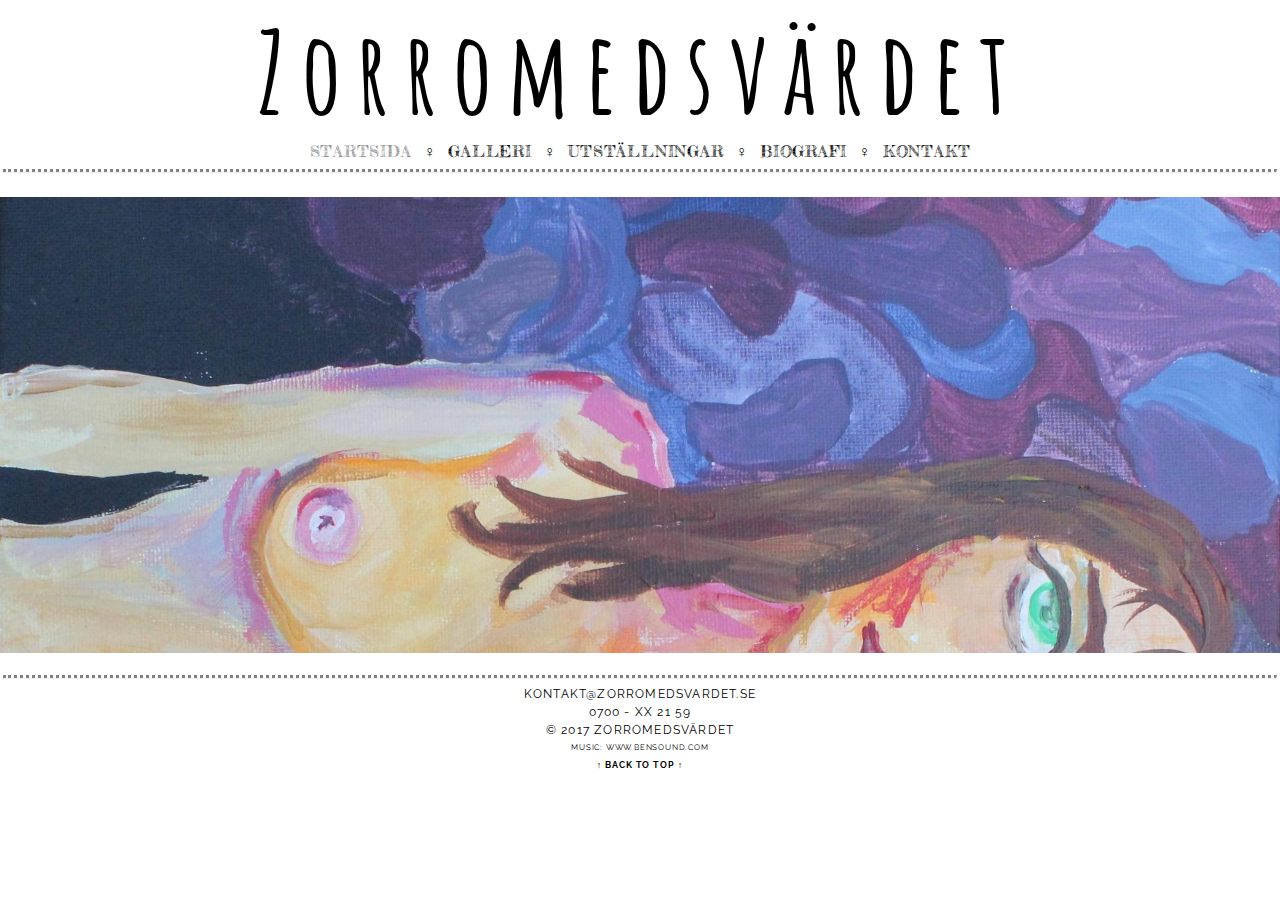
<file: index.html>
<!doctype html>
<html lang="sv">
	<head>
		<title>Zorromedsvärdet</title>
		<meta charset="utf-8">
		<meta http-equiv="x-ua-compatible" content="ie=edge">
		<meta name="viewport" content="width=device-width, initial-scale=1">
		
		<link href="https://fonts.googleapis.com/css?family=Playfair+Display%7CAmatic+SC%7CFredericka+the+Great%7CRaleway:700,400,400i,700" rel="stylesheet">
		<link rel="stylesheet" href="css.css">
		<script async src="https://www.googletagmanager.com/gtag/js?id=UA-117553436-1"></script>
		<script>
		  window.dataLayer = window.dataLayer || [];
		  function gtag(){dataLayer.push(arguments);}
		  gtag('js', new Date());
		  gtag('config', 'UA-117553436-1');
		</script>
	</head>
	<body>
		<header>
			<h1 id="titel">Zorromedsvärdet</h1>
			<nav>
				<a href="index.html" class="nav"><span class="activePage">Startsida</span></a>
				<span class="navDivider">&#9792;</span>
				<a href="galleri.html" class="nav">Galleri</a><br id="mobileNav1">
				<span class="navDivider" id="mobileNavDivider1">&#9792;</span><br id="mobileNav2">
				<a href="utstallningar.html" class="nav">Utställningar</a>
				<span class="navDivider">&#9792;</span>
				<a href="biografi.html" class="nav">Biografi</a><br id="mobileNav3">
				<span class="navDivider" id="mobileNavDivider2">&#9792;</span>
				<a href="kontakt.html" class="nav">Kontakt</a>
			</nav>
			<hr>
		</header>
		
		
		<img src="frontImage.jpg" id="frontImage" alt="Cropped picture of painting">
		

		<footer>
			<hr>
			<p>kontakt@zorromedsvardet.se</p>
			<p>0700 - XX 21 59</p>
			<p>&copy; 2017 Zorromedsvärdet</p>
			<a id="benSound" href="http://www.bensound.com/royalty-free-music/track/better-days">Music: www.bensound.com</a><br><br>
			<audio autoplay src="sound/bensound-betterdays.mp3">Your user agent does not support the HTML5 Audio element.</audio>
			<a id="toTop" href="#titel" class="nav">&uarr; Back to Top &uarr;</a>
		</footer>
</body>
</html>
</file>
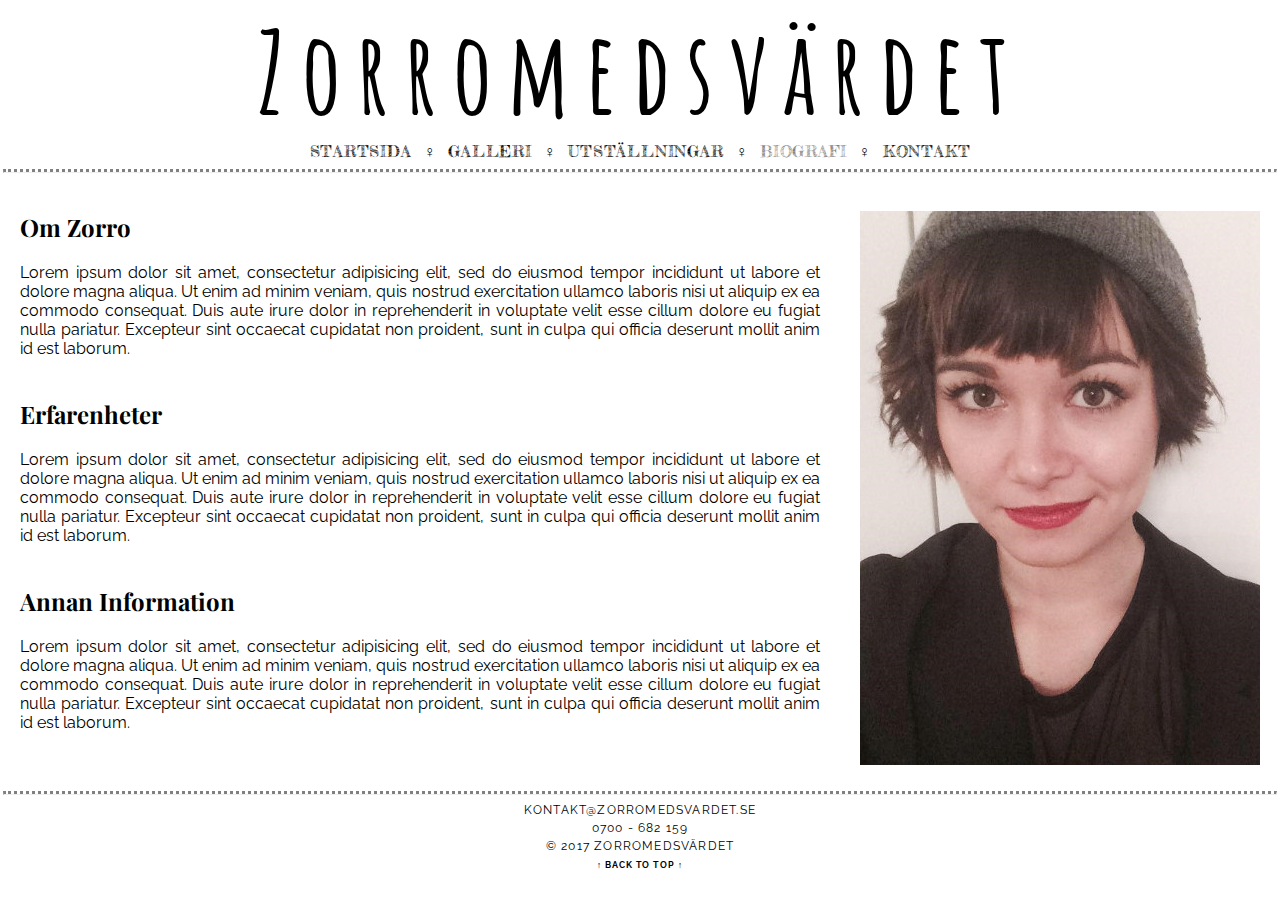
<file: biografi.html>
<!doctype html>
<html lang="sv">
	<head>
		<title>Zorromedsvärdet</title>
		<meta charset="utf-8">
		<meta http-equiv="x-ua-compatible" content="ie=edge">
		<meta name="viewport" content="width=device-width, initial-scale=1">
		
		<link href="https://fonts.googleapis.com/css?family=Playfair+Display%7CAmatic+SC%7CFredericka+the+Great%7CRaleway:700,400,400i,700" rel="stylesheet">
		<link rel="stylesheet" href="css.css">
	</head>
	<body>
		<header>
			<h1 id="titel">Zorromedsvärdet</h1>
			<nav>
				<a href="index.html" class="nav">Startsida</a>
				<span class="navDivider">&#9792;</span>
				<a href="galleri.html" class="nav">Galleri</a><br id="mobileNav1">
				<span class="navDivider" id="mobileNavDivider1">&#9792;</span><br id="mobileNav2">
				<a href="utstallningar.html" class="nav">Utställningar</a>
				<span class="navDivider">&#9792;</span>
				<a href="biografi.html" class="nav"><span class="activePage">Biografi</span></a><br id="mobileNav3">
				<span class="navDivider" id="mobileNavDivider2">&#9792;</span>
				<a href="kontakt.html" class="nav">Kontakt</a>
			</nav>
			<hr>
		</header>
		
		
		<div class="pageContainer">
			
			<img id="bioPortrait" src="galleryImages/bioPortrait/bioPortrait.jpg" alt="Portrait of Zorromedsvärdet">

			<div class="bioText">
			<h2>Om Zorro</h2>
			<p>Lorem ipsum dolor sit amet, consectetur adipisicing elit, sed do eiusmod
			tempor incididunt ut labore et dolore magna aliqua. Ut enim ad minim veniam,
			quis nostrud exercitation ullamco laboris nisi ut aliquip ex ea commodo
			consequat. Duis aute irure dolor in reprehenderit in voluptate velit esse
			cillum dolore eu fugiat nulla pariatur. Excepteur sint occaecat cupidatat non
			proident, sunt in culpa qui officia deserunt mollit anim id est laborum.</p>

			<h2>Erfarenheter</h2>
			<p>Lorem ipsum dolor sit amet, consectetur adipisicing elit, sed do eiusmod
			tempor incididunt ut labore et dolore magna aliqua. Ut enim ad minim veniam,
			quis nostrud exercitation ullamco laboris nisi ut aliquip ex ea commodo
			consequat. Duis aute irure dolor in reprehenderit in voluptate velit esse
			cillum dolore eu fugiat nulla pariatur. Excepteur sint occaecat cupidatat non
			proident, sunt in culpa qui officia deserunt mollit anim id est laborum.</p>

			<h2>Annan Information</h2>
			<p>Lorem ipsum dolor sit amet, consectetur adipisicing elit, sed do eiusmod
			tempor incididunt ut labore et dolore magna aliqua. Ut enim ad minim veniam,
			quis nostrud exercitation ullamco laboris nisi ut aliquip ex ea commodo
			consequat. Duis aute irure dolor in reprehenderit in voluptate velit esse
			cillum dolore eu fugiat nulla pariatur. Excepteur sint occaecat cupidatat non
			proident, sunt in culpa qui officia deserunt mollit anim id est laborum.</p>
			</div>


		</div>
		

		<footer>
			<hr>
			<p>kontakt@zorromedsvardet.se</p>
			<p>0700 - 682 159</p>
			<p>&copy; 2017 Zorromedsvärdet</p>
			<a id="toTop" href="#titel" class="nav">&uarr; Back to Top &uarr;</a>
		</footer>
</body>
</html>
</file>
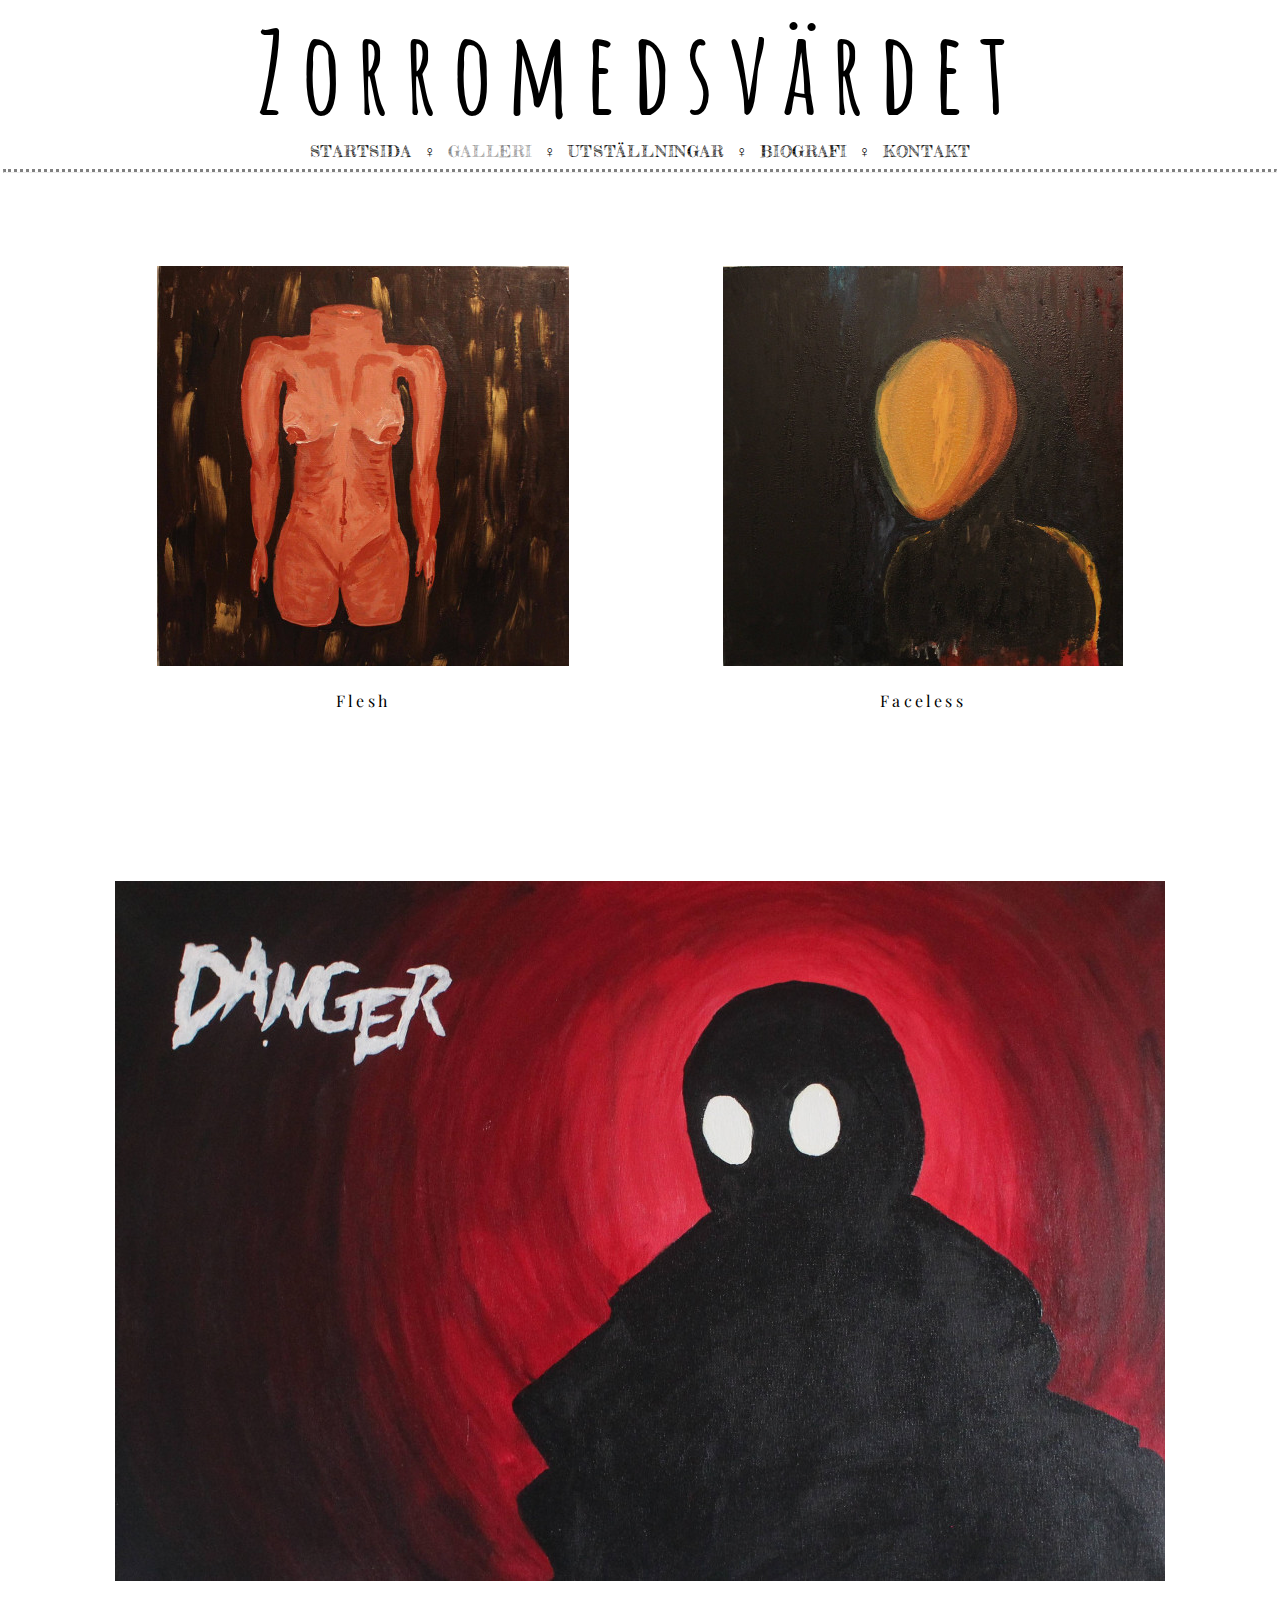
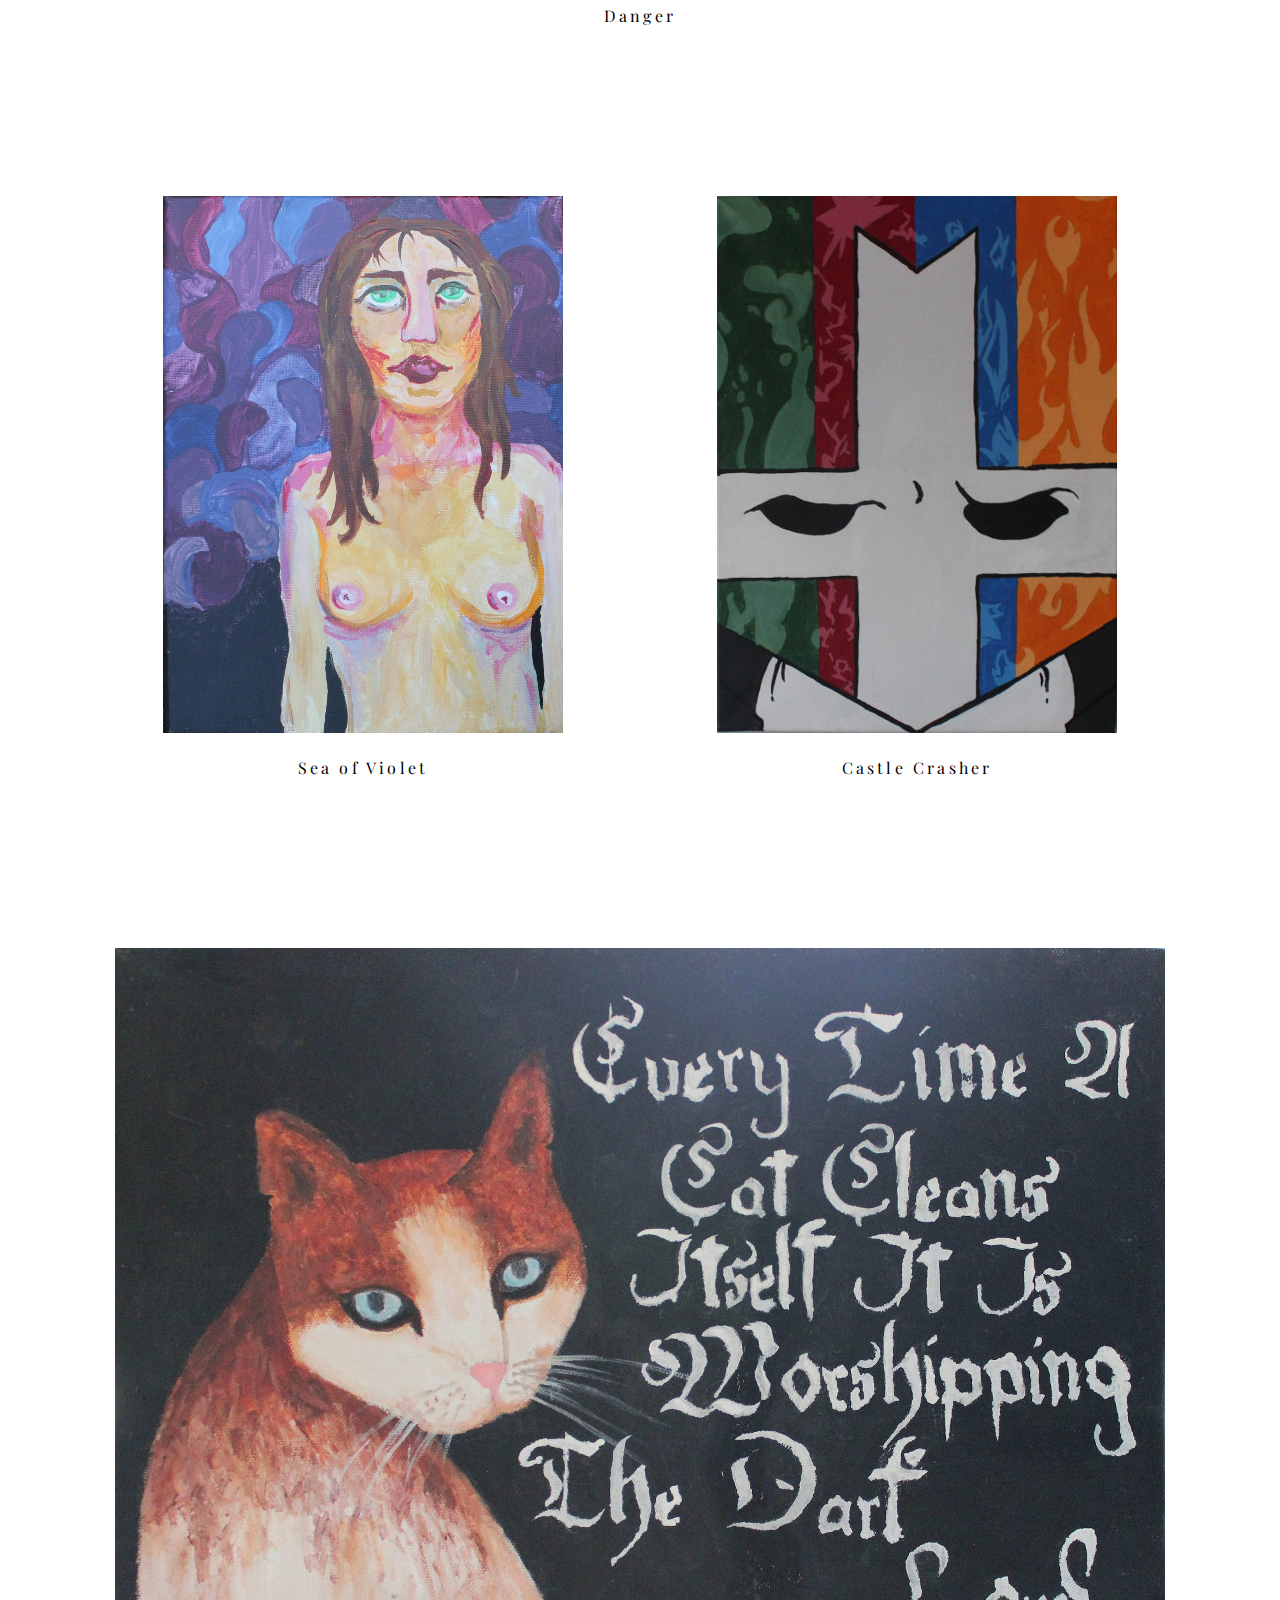
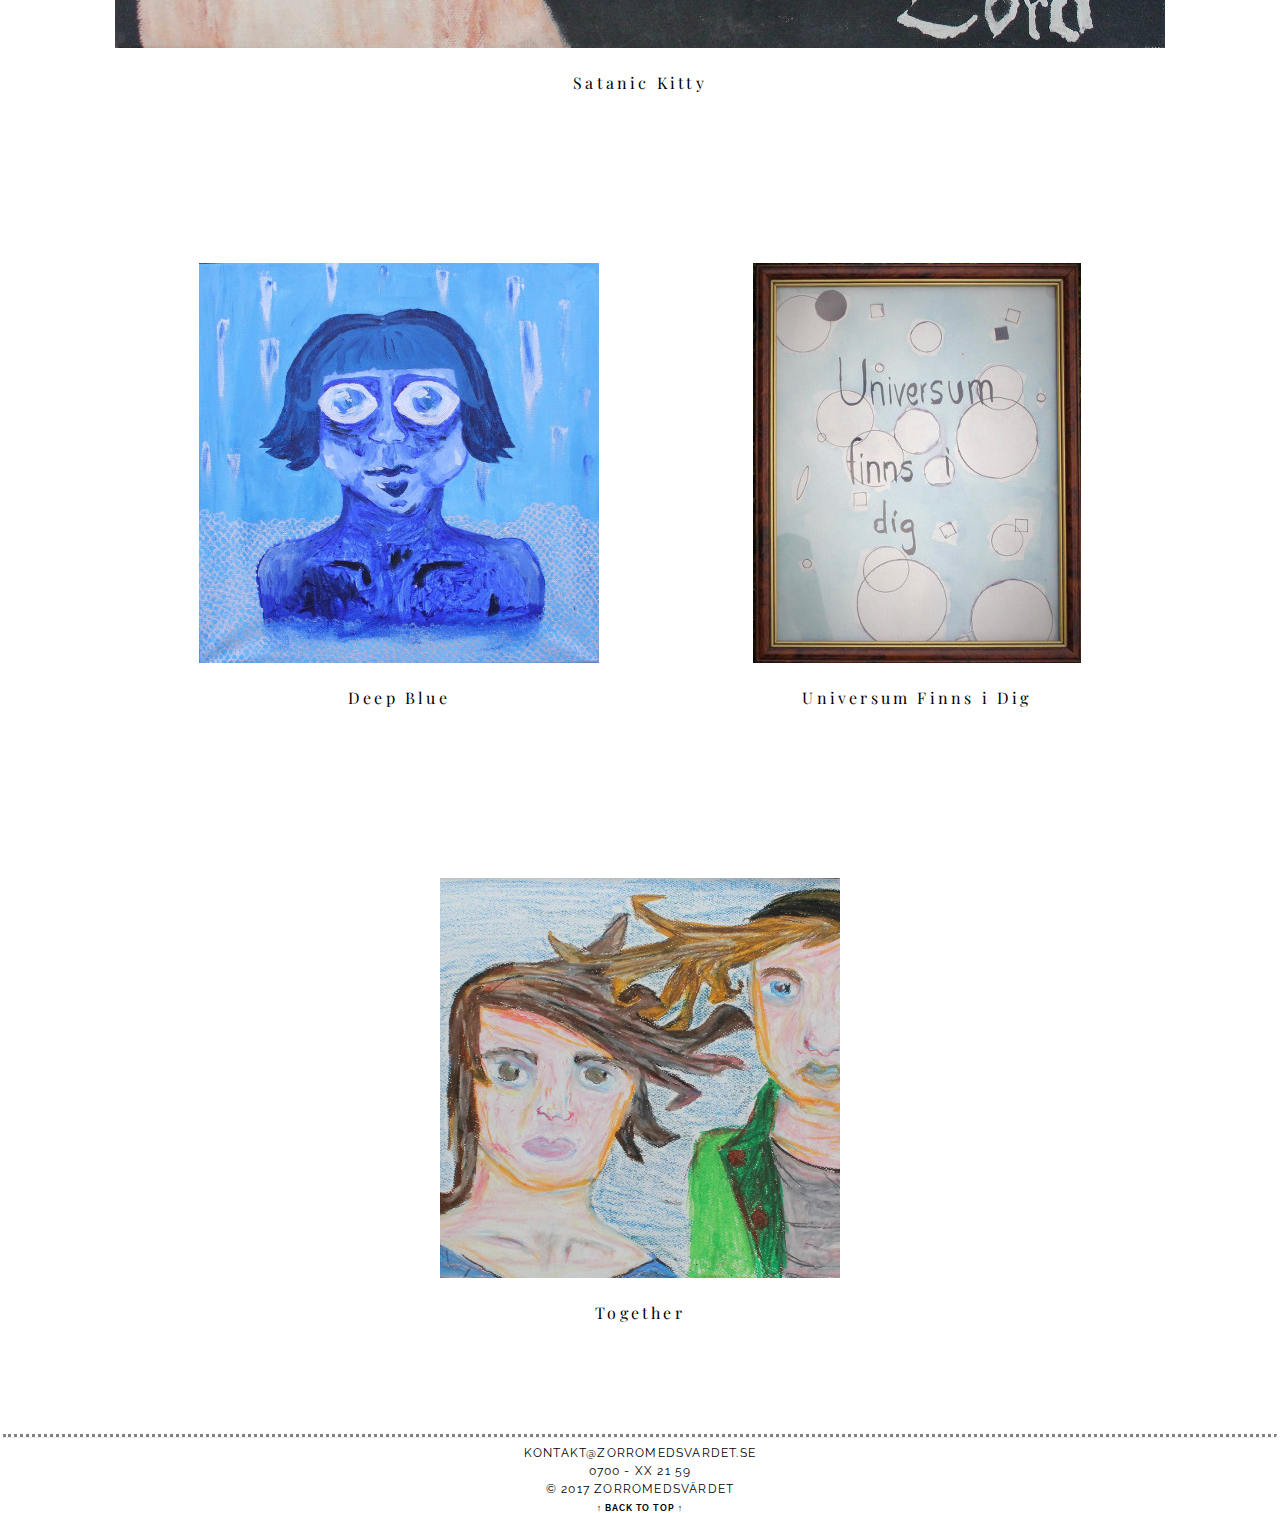
<file: galleri.html>
<!doctype html>
<html lang="sv">
	<head>
		<title>Zorromedsvärdet</title>
		<meta charset="utf-8">
		<meta http-equiv="x-ua-compatible" content="ie=edge">
		<meta name="viewport" content="width=device-width, initial-scale=1">
		
		<link href="https://fonts.googleapis.com/css?family=Playfair+Display%7CAmatic+SC%7CFredericka+the+Great%7CRaleway:700,400,400i,700" rel="stylesheet">
		<link rel="stylesheet" href="css.css">
	</head>
	<body>

		<header>
			<h1 id="titel">Zorromedsvärdet</h1>
			<nav>
				<a href="index.html" class="nav">Startsida</a>
				<span class="navDivider">&#9792;</span>
				<a href="galleri.html" class="nav"><span class="activePage">Galleri</span></a><br id="mobileNav1">
				<span class="navDivider" id="mobileNavDivider1">&#9792;</span><br id="mobileNav2">
				<a href="utstallningar.html" class="nav">Utställningar</a>
				<span class="navDivider">&#9792;</span>
				<a href="biografi.html" class="nav">Biografi</a><br id="mobileNav3">
				<span class="navDivider" id="mobileNavDivider2">&#9792;</span>
				<a href="kontakt.html" class="nav">Kontakt</a>
			</nav>
			<hr>
		</header>
		
		<div class="pageContainerGallery">

			<div class="galleryImage">
  				<a target="_parent" href="galleryImages/flesh.jpg"><img src="galleryImages/thumbnails/fleshThumb.jpg" alt="flesh"></a>
  				<div class="galleryDesc">Flesh</div>
			</div>

			<div class="galleryImage">
  				<a target="_parent" href="galleryImages/faceless.jpg"><img src="galleryImages/thumbnails/facelessThumb.jpg" alt="Faceless"></a>
  				<div class="galleryDesc">Faceless</div>
			</div>

			<div class="galleryImage">
  				<a target="_parent" href="galleryImages/danger.jpg"><img src="galleryImages/thumbnails/dangerThumb.jpg" alt="Danger"></a>
  				<div class="galleryDesc">Danger</div>
			</div>

			<br>

			<div class="galleryImage">
  				<a target="_parent" href="galleryImages/violet.jpg"><img src="galleryImages/thumbnails/violetThumb.jpg" alt="Woman in sea of violet"></a>
  				<div class="galleryDesc">Sea of Violet</div>
			</div>

			<div class="galleryImage">
  				<a target="_parent" href="galleryImages/castleCrasher.jpg"><img src="galleryImages/thumbnails/castleCrasherThumb.jpg" alt="Castle Crasher"></a>
  				<div class="galleryDesc">Castle Crasher</div>
			</div>

			<div class="galleryImage">
  				<a target="_parent" href="galleryImages/satanCat.jpg"><img src="galleryImages/thumbnails/satanCatThumb.jpg" alt="Satanic Kitty"></a>
  				<div class="galleryDesc">Satanic Kitty</div>
			</div>

			<br>

			<div class="galleryImage">
  				<a target="_parent" href="galleryImages/blue.jpg"><img src="galleryImages/thumbnails/blueThumb.jpg" alt="Blue painting"></a>
  				<div class="galleryDesc">Deep Blue</div>
			</div>

			<div class="galleryImage">
  				<a target="_parent" href="galleryImages/universum.jpg"><img src="galleryImages/thumbnails/universumThumb.jpg" alt="Universum finns i dig"></a>
  				<div class="galleryDesc">Universum Finns i Dig</div>
			</div>

			<div class="galleryImage">
  				<a target="_parent" href="galleryImages/together.jpg"><img src="galleryImages/thumbnails/togetherThumb.jpg" alt="Together"></a>
  				<div class="galleryDesc">Together</div>
			</div>

		</div>

		<footer>
			<hr>
			<p>kontakt@zorromedsvardet.se</p>
			<p>0700 - XX 21 59</p>
			<p>&copy; 2017 Zorromedsvärdet</p>
			<a id="toTop" href="#titel" class="nav">&uarr; Back to Top &uarr;</a>
		</footer>
</body>
</html>
</file>
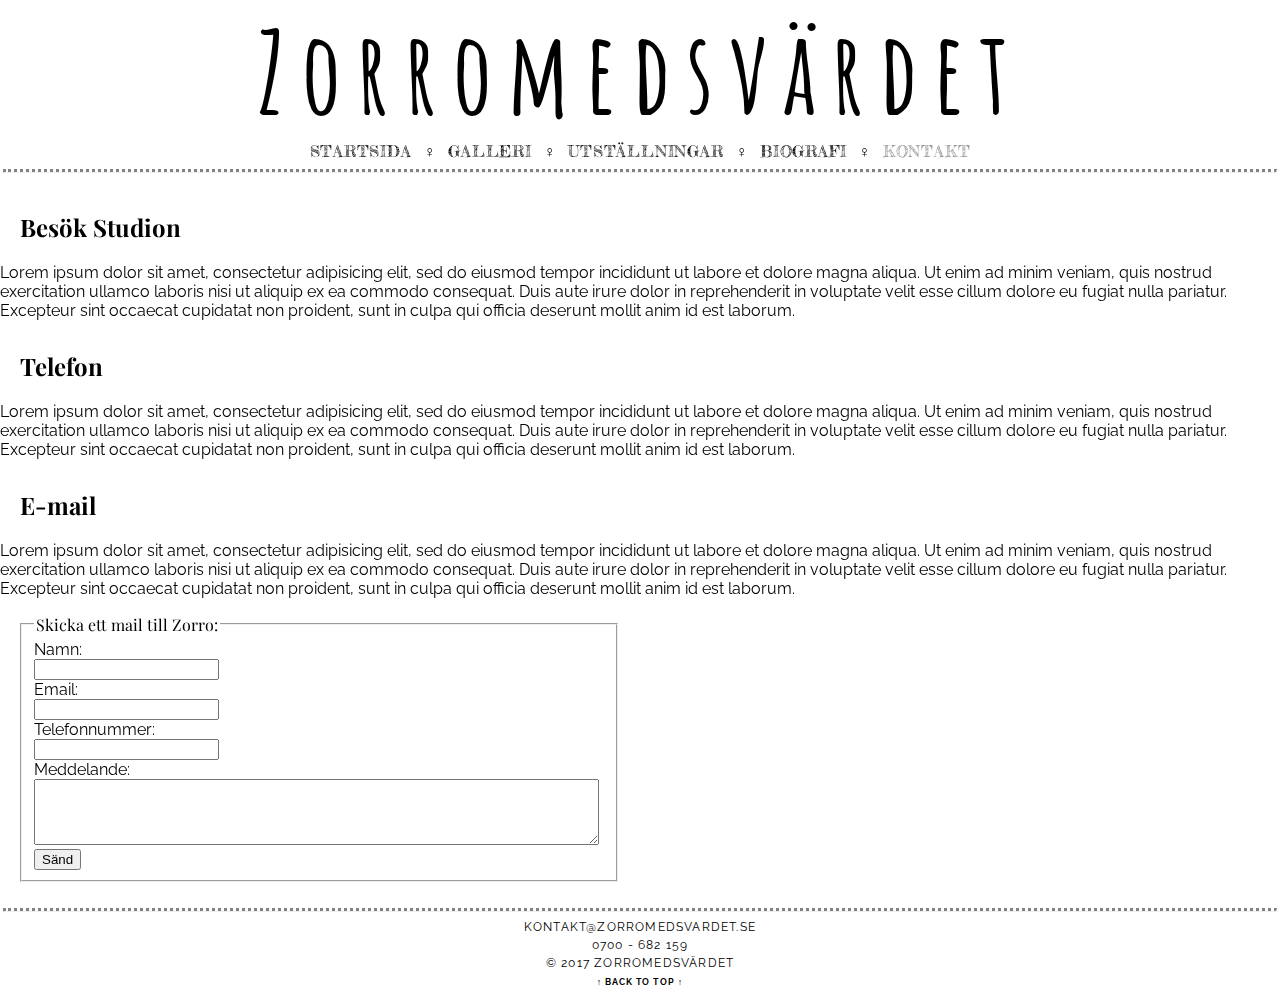
<file: kontakt.html>
<!doctype html>
<html lang="sv">
	<head>
		<title>Zorromedsvärdet</title>
		<meta charset="utf-8">
		<meta http-equiv="x-ua-compatible" content="ie=edge">
		<meta name="viewport" content="width=device-width, initial-scale=1">
		
		<link href="https://fonts.googleapis.com/css?family=Playfair+Display%7CAmatic+SC%7CFredericka+the+Great%7CRaleway:700,400,400i,700" rel="stylesheet">
		<link rel="stylesheet" href="css.css">
	</head>
	<body>
		<header>
			<h1 id="titel">Zorromedsvärdet</h1>
			<nav>
				<a href="index.html" class="nav">Startsida</a>
				<span class="navDivider">&#9792;</span>
				<a href="galleri.html" class="nav">Galleri</a><br id="mobileNav1">
				<span class="navDivider" id="mobileNavDivider1">&#9792;</span><br id="mobileNav2">
				<a href="utstallningar.html" class="nav">Utställningar</a>
				<span class="navDivider">&#9792;</span>
				<a href="biografi.html" class="nav">Biografi</a><br id="mobileNav3">
				<span class="navDivider" id="mobileNavDivider2">&#9792;</span>
				<a href="kontakt.html" class="nav"><span class="activePage">Kontakt</span></a>
			</nav>
			<hr>
		</header>
		
		<div id="pageContainerKontakt">
			<div class="kontaktContent">
				<h2>Besök Studion</h2>
				<p>Lorem ipsum dolor sit amet, consectetur adipisicing elit, sed do eiusmod
					tempor incididunt ut labore et dolore magna aliqua. Ut enim ad minim veniam,
					quis nostrud exercitation ullamco laboris nisi ut aliquip ex ea commodo
					consequat. Duis aute irure dolor in reprehenderit in voluptate velit esse
					cillum dolore eu fugiat nulla pariatur. Excepteur sint occaecat cupidatat non
				proident, sunt in culpa qui officia deserunt mollit anim id est laborum.</p>
				<h2>Telefon</h2>
				<p>Lorem ipsum dolor sit amet, consectetur adipisicing elit, sed do eiusmod
					tempor incididunt ut labore et dolore magna aliqua. Ut enim ad minim veniam,
					quis nostrud exercitation ullamco laboris nisi ut aliquip ex ea commodo
					consequat. Duis aute irure dolor in reprehenderit in voluptate velit esse
					cillum dolore eu fugiat nulla pariatur. Excepteur sint occaecat cupidatat non
				proident, sunt in culpa qui officia deserunt mollit anim id est laborum.</p>
				<h2>E-mail</h2>
				<p>Lorem ipsum dolor sit amet, consectetur adipisicing elit, sed do eiusmod
					tempor incididunt ut labore et dolore magna aliqua. Ut enim ad minim veniam,
					quis nostrud exercitation ullamco laboris nisi ut aliquip ex ea commodo
					consequat. Duis aute irure dolor in reprehenderit in voluptate velit esse
					cillum dolore eu fugiat nulla pariatur. Excepteur sint occaecat cupidatat non
				proident, sunt in culpa qui officia deserunt mollit anim id est laborum.</p>
			</div>

			<aside class="kontaktSidebar">
				<iframe id="googleMap" src="https://www.google.com/maps/embed?pb=!1m14!1m8!1m3!1d2032.495611866649!2d16.511759321083364!3d59.37475661002683!3m2!1i1024!2i768!4f13.1!3m3!1m2!1s0x465ef2cae5694d67%3A0xdcb8ac0d74bf9bc0!2sRothoffsparken%2C+Brottsta-Lundby%2C+Eskilstuna%2C+Sverige!5e0!3m2!1ssv!2sse!4v1488557919225" width="450" height="200" allowfullscreen></iframe>

				<fieldset>
					<legend>Skicka ett mail till Zorro: </legend>
					Namn:<br>
					<input type="Text" name="name"><br>
					Email:<br>
					<input type="Email" name="email"><br>
					Telefonnummer:<br>
					<input type="tel" name="telefon"><br>
					Meddelande:<br>
					<textarea name="meddelande" rows="4" cols="30"></textarea><br>
					<input type="submit" value="Sänd" name="'sänd">
				</fieldset>
			</aside>
		</div>
		<footer>
			<hr>
			<p>kontakt@zorromedsvardet.se</p>
			<p>0700 - 682 159</p>
			<p>&copy; 2017 Zorromedsvärdet</p>
			<a id="toTop" href="#titel" class="nav">&uarr; Back to Top &uarr;</a>
		</footer>
		
	</body>
</html>
</file>
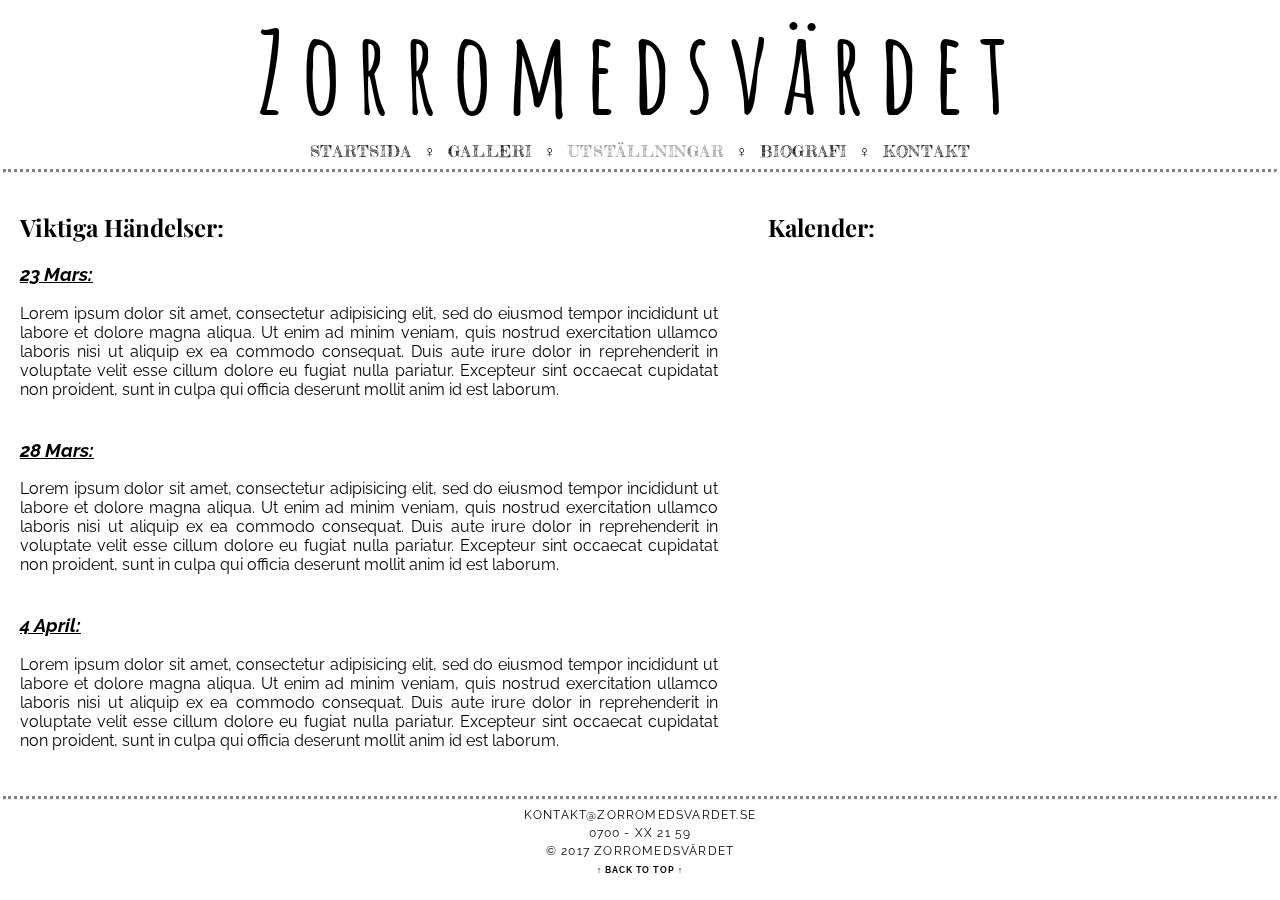
<file: utstallningar.html>
<!doctype html>
<html lang="sv">
	<head>
		<title>Zorromedsvärdet</title>
		<meta charset="utf-8">
		<meta http-equiv="x-ua-compatible" content="ie=edge">
		<meta name="viewport" content="width=device-width, initial-scale=1">
		
		<link href="https://fonts.googleapis.com/css?family=Playfair+Display%7CAmatic+SC%7CFredericka+the+Great%7CRaleway:700,400,400i,700" rel="stylesheet">
		<link rel="stylesheet" href="css.css">
	</head>
	<body>

		<header>
			<h1 id="titel">Zorromedsvärdet</h1>
			<nav>
				<a href="index.html" class="nav">Startsida</a>
				<span class="navDivider">&#9792;</span>
				<a href="galleri.html" class="nav">Galleri</a><br id="mobileNav1">
				<span class="navDivider" id="mobileNavDivider1">&#9792;</span><br id="mobileNav2">
				<a href="utstallningar.html" class="nav"><span class="activePage">Utställningar</span></a>
				<span class="navDivider">&#9792;</span>
				<a href="biografi.html" class="nav">Biografi</a><br id="mobileNav3">
				<span class="navDivider" id="mobileNavDivider2">&#9792;</span>
				<a href="kontakt.html" class="nav">Kontakt</a>
			</nav>
			<hr>
		</header>
		
		<div class="pageContainer">

			<div id="kalender">
				<h2>Kalender:</h2>
				<iframe id="googleCalendar" src="https://calendar.google.com/calendar/embed?showTitle=0&amp;showPrint=0&amp;showTabs=0&amp;showCalendars=0&amp;mode=AGENDA&amp;height=600&amp;wkst=1&amp;bgcolor=%23FFFFFF&amp;src=mmu6jm785jr46es10qmjs6uepk%40group.calendar.google.com&amp;color=%23333333&amp;ctz=Europe%2FStockholm"></iframe>
			</div>


			<div id="viktigaHandelser">
				
				<h2>Viktiga Händelser:</h2>

				<h3>23 Mars:</h3>
				<p>Lorem ipsum dolor sit amet, consectetur adipisicing elit, sed do eiusmod
				tempor incididunt ut labore et dolore magna aliqua. Ut enim ad minim veniam,
				quis nostrud exercitation ullamco laboris nisi ut aliquip ex ea commodo
				consequat. Duis aute irure dolor in reprehenderit in voluptate velit esse
				cillum dolore eu fugiat nulla pariatur. Excepteur sint occaecat cupidatat non
				proident, sunt in culpa qui officia deserunt mollit anim id est laborum.</p>

				<h3>28 Mars:</h3>
				<p>Lorem ipsum dolor sit amet, consectetur adipisicing elit, sed do eiusmod
				tempor incididunt ut labore et dolore magna aliqua. Ut enim ad minim veniam,
				quis nostrud exercitation ullamco laboris nisi ut aliquip ex ea commodo
				consequat. Duis aute irure dolor in reprehenderit in voluptate velit esse
				cillum dolore eu fugiat nulla pariatur. Excepteur sint occaecat cupidatat non
				proident, sunt in culpa qui officia deserunt mollit anim id est laborum.</p>

				<h3>4 April:</h3>
				<p>Lorem ipsum dolor sit amet, consectetur adipisicing elit, sed do eiusmod
				tempor incididunt ut labore et dolore magna aliqua. Ut enim ad minim veniam,
				quis nostrud exercitation ullamco laboris nisi ut aliquip ex ea commodo
				consequat. Duis aute irure dolor in reprehenderit in voluptate velit esse
				cillum dolore eu fugiat nulla pariatur. Excepteur sint occaecat cupidatat non
				proident, sunt in culpa qui officia deserunt mollit anim id est laborum.</p>

			</div>

		</div>

		<footer>
			<hr>
			<p>kontakt@zorromedsvardet.se</p>
			<p>0700 - XX 21 59</p>
			<p>&copy; 2017 Zorromedsvärdet</p>
			<a id="toTop" href="#titel" class="nav">&uarr; Back to Top &uarr;</a>
		</footer>
</body>
</html>
</file>
<file: css.css>
@import url('https://fonts.googleapis.com/css?family=Playfair+Display|Amatic+SC|Fredericka+the+Great|Raleway:700,400,400i,700');

/*General ==============================================*/

body, header, footer {
	display: block;
	max-width: 100%;
	width: 100%;
	height: auto;
	margin: auto;
	align-content: center;
}
.pageContainer {
	display: block;
	max-width: 1280px;
	width: 100%;
	height: 100%;
	margin: auto;
}
hr {
	border-top: 3px dotted grey;
	margin-left: 3px;
	margin-right: 3px;
}
#mobileNav1, #mobileNav2, #mobileNav3 {
	display: none;
}
/*======================================================*/


/*General Text =========================================*/
#titel {
	font-family: 'Amatic SC', cursive;
	font-size: 7em;
	letter-spacing: 15px;
	margin: 0px 0px auto auto;
}
p {
	font-family: 'Raleway', sans-serif;
}
h2 {
	font-family: 'Playfair Display', serif;
}
h3 {
	font-family: 'Raleway', sans-serif;
	font-weight: bold;
	font-style: oblique;
	text-decoration: underline;
}
/*======================================================*/


/*Header, Footer & Navigation ==========================*/
header {
	text-align: center;
	margin-bottom: 10px;
	max-width: 1280px;
	width: 100%;
}
nav, nav a {
	font-family: 'Fredericka the Great', cursive;
	color: black;
	text-decoration: none;
	font-size: 1em;
	text-transform: uppercase; letter-spacing: 0.05em;
	margin: auto;
	word-spacing: 5px
}
.activePage {
	opacity: 0.5;
}
footer, footer a {
	max-width: 1280px;
	text-align: center;
	font-family: 'Raleway', sans-serif;
	font-size: 0.75em;
	line-height: 0.5em;
	color: black;
	letter-spacing: 0.1em;
	text-decoration: none;
	text-transform: uppercase;
	margin-top: 10px;
}
footer #toTop {
	font-weight: bold;
}
/*======================================================*/


/*Page Content =========================================*/

/*Frontpage---------------------------------------------*/
#frontImage {
	display: block;
	margin: auto;
	margin-top: 16px;
	margin-bottom: 16px;
	width: 100%;
}
#benSound {
	display: block;
	font-size: 8px;
}

/*Galleri-----------------------------------------------*/
.pageContainerGallery {
	display: block;
	max-width: 1280px;
	margin: auto;
	text-align: center;
}
div.galleryImage {
	display: inline-block;
	margin: 75px;
	max-width: 100%;
	max-height: 100%;
}
div.galleryImage img {
	max-width: 100%;
	max-height: 100%;
}
div.galleryDesc {
    padding: 20px;
    text-align: center;
    font-family: 'Playfair Display', serif;
    letter-spacing: 0.2em;
}

/*Utställningar-----------------------------------------*/
#googleCalendar {
	 border: none;
	 max-width: 100%;
	 max-height: 100%;
	 height: 500px;
	 width: 500px;
	 margin: 20px;
	 float: right;
}
#kalender {
	 display: block;
	 margin-left: 50px;
	 max-width: 40%;
	 max-height: 100%;
	 height: 100%;
	 width: 100%;
	 float: right;
}
#kalender h2 {
	margin: 0px;
}
#viktigaHandelser {
	margin: 20px;
	text-align: justify;
	margin-top: 30px;
	max-width: 800px;
}
#viktigaHandelser p {
	margin-bottom: 40px;
}

/*Biografi----------------------------------------------*/
#bioPortrait {
	float: right;
	margin-right: 20px;
	margin-left: 30px;
	margin-bottom: 20px;
	max-width: 40%;
}
.bioText {
	margin-left: 20px;
	margin-right: 20px;
	margin-bottom: 50px;
	margin-top: 30px;
	text-align: justify;
	max-width: 800px;
}
.bioText p {
	margin-bottom: 40px;
}

/*Kontakt-----------------------------------------------*/
#pageContainerKontakt {
	display: block;
	max-width: 1280px;
	width: 100%;
	height: 100%;
	margin: auto;
}
#pageContainerKontakt h2 {
	display: block;
	margin-left: 20px;
	margin-top: 30px;
}
#besokStudion, #telefon, #eMail {
	display: inline-flex;
	max-width: 100%;
	margin-left: 20px;
	margin-right: 20px;
	margin-bottom: 20px;
	text-align: justify;
}
#besokStudion p, #telefon p, #eMail p {
	max-width: 600px;
	margin-right: 20px;
}
#besokStudion {
	margin-bottom: -40px;
}
#googleMap {
	float: right;
	max-width: 100%;
	width: 600px;
	margin: 20px;
	margin-top: -20px;
	border: none;
}
#telefonLogoContainer {
	max-width: 100%;
	width: 600px;
	margin: 20px;
	margin-bottom: -20px;
	margin-top: -30px;
}
#telefonLogoContainer h2{
	margin-left: 130px;
	letter-spacing: 2px;
}
#telefonLogo, #telefonLogoMobil {
	float: left;
	margin-left: 20px;
}
#telefonLogo {
	margin-top: 20px;
}
textarea, input {
	resize: vertical;
}
textarea {
	width: 98%;
}
fieldset {
	margin-right: 20px;
	margin-left: 20px;
	margin-bottom: 20px;
	max-width: 100%;
	width: 570px;
	font-family: 'Raleway', sans-serif;
}
legend {
	font-family: 'Playfair Display', serif;
}
/*======================================================*/

/*Responsive Design ====================================*/
@media only screen and (max-width: 800px) {
	#besokStudion, #telefon, #eMail {
	display: block;
	}
	#pageContainerKontakt h2 {
		margin-top: 40px;
	}
	#telefonLogoContainer h2 {
		display: inline-flex;
	}
	#telefonLogoContainer {
    	margin-bottom: 20px;
    	margin-top: 20px;
	}
	#pageContainerKontakt p {
		max-width: 100%;
		margin-right: 10px;
	}
	#googleMap {
		float: none;
    	display: block;
		max-width: 700px;
		width: 95%;
		margin: auto;
		margin-left: 0px;
		margin-top: 20px;
		margin-bottom: 70px;
	}
	fieldset {
		max-width: 570px;
		width: 90%;
		height: 100%;
		margin: auto;
		margin-left: 0px;
	}
}

@media only screen and (max-width: 770px) {
	#titel {
		letter-spacing: normal;
	}
}

@media only screen and (max-width: 655px) {
 	#mobileNav1 {
	display: block;
	}
	#mobileNavDivider1 {
		display: none;
	}
	#kalender {
		float: none;
		max-width: 95%;
		margin-left: 20px;
		margin-right: 20px;
	}
	#kalender h2 {
		margin-bottom: 10px;
	}
	#googleCalendar {
		float: none;
		width: 95%;
		margin: auto;
	}
}

@media only screen and (max-width: 540px) {
    #titel {
		font-size: 5em;
	}
	#googleCalendar {
		width: 90%;
	}
	#telefonLogoContainer h2 {
		margin-left: 40px;
	}
}

@media only screen and (max-width: 400px) {
    #titel {
		font-size: 3em;
	}
	nav {
		font-size: 0.8em;
	}
	#mobileNavDivider2 {
		display: none;
	}
	#mobileNav3 {
		display: block;
	}
	#telefonLogoContainer {
		margin-left: -20px;
	}
	#telefonLogoContainer h2 {
		margin-left: 20px;
	}
}
/*======================================================*/
</file>
